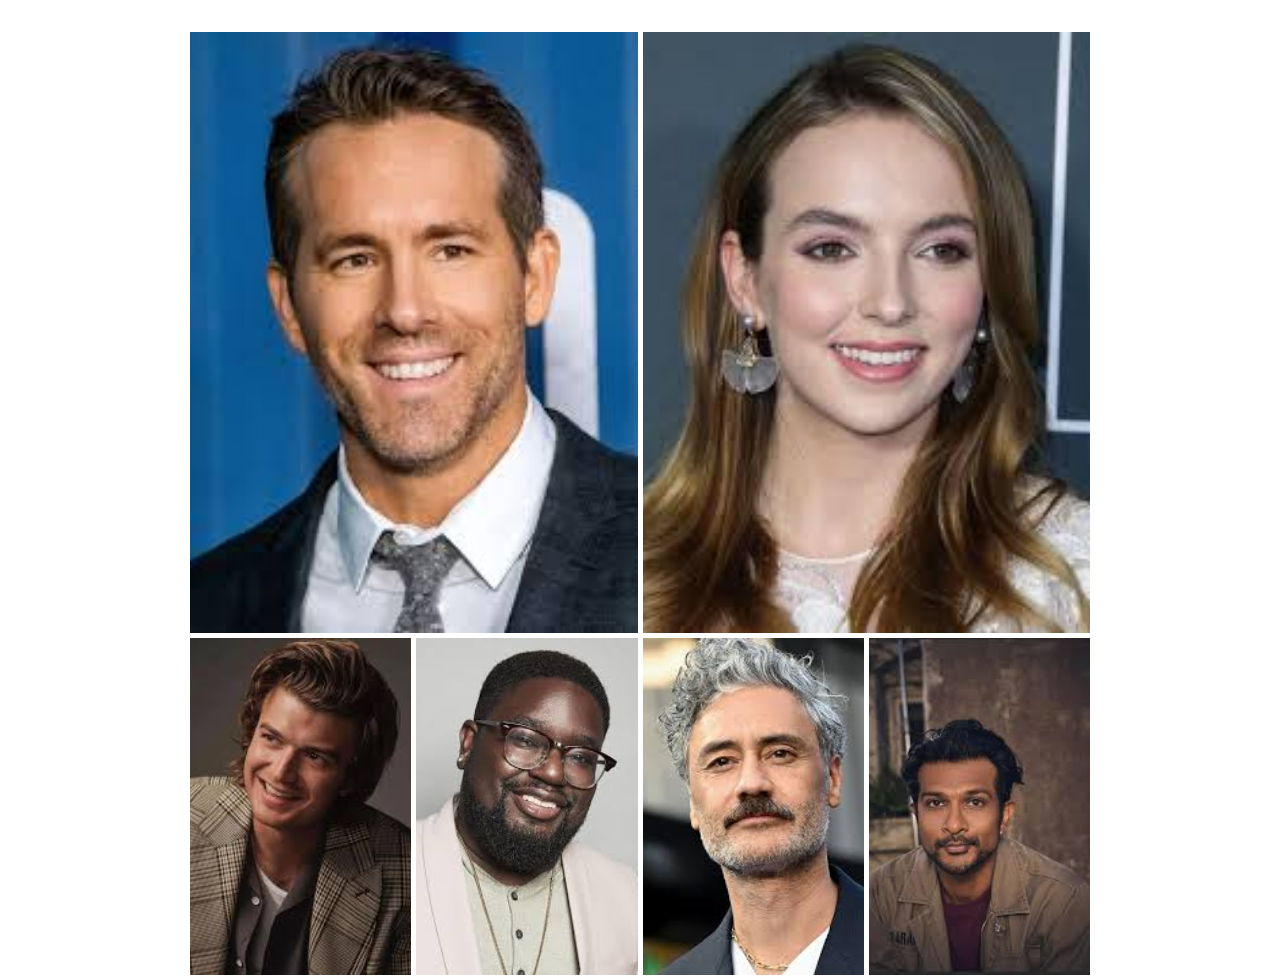
<file: actorsGallery.html>
<!DOCTYPE html>
<html lang="en">
<head>
    <meta charset="UTF-8">
    <meta name="viewport" content="width=device-width, initial-scale=1.0">
    <link rel="stylesheet" href="css/gallery.css"> <!-- viide css style'ile-->
    <title>Free Guy Actors' Gallery</title>
</head>
<body>
    
    <div class="container">

        <div class="ryan">
            <div class="img">
                <img src="images/ryan.jpg" alt="">
            </div>
        </div>

        <div class="jodie">
            <div class="img">
                <img src="images/jodie.jpg" alt="">
            </div>
        </div>

        <div class="joe">
            <div class="img">
                <img src="images/joe.jpg" alt="">
            </div>
        </div>

        <div class="lilrel">
            <div class="img">
                <img src="images/lilrel.jpg" alt="">
            </div>
        </div>

        <div class="utkash">
            <div class="img">
                <img src="images/utkash.jpg" alt="">
            </div>
        </div>

        <div class="taika">
            <div class="img">
                <img src="images/taika.jpg" alt="">
            </div>
        </div>


    </div>

</body>
</html>
</file>
<file: css/gallery.css>
* {
    margin: 0;
    padding: 0;
    box-sizing: border-box;
   /* border: 1px solid red; */
}

.container {
    width: 900px;
    height: 900px;
    margin: 2rem auto; /*keskele joondatud*/
    display: grid; /*et saaks gridi teha. Vaata brauserist: Elements: Layout: Grid overlays*/
    grid-template-columns: repeat(4, 1fr);/*template colums -veerud. 4 - 4 veergu. 1fr - 1 fraction, see on veeru laius*/
    gird-template-rows: 595px 300px; /*esimene rida, teine rida*/
    gap: 5px; /*lisab ridade vahele väikse ruumi*/
}



.container > div { /*kõik konteineri divid*/
    width: 100%;
    height: 100%;
}

.img { /*see on div klass nimega img*/
    width: 100%;
    height: 100%; 
}

.img img { /*kõik image tüüpi elemendid, mis asuvad image klassi konteinerites*/
    width: 100%;
    height: 100%;
    object-fit: cover; /*pildid jääksid oma konteineri sisse*/
}

.ryan {/*annan käsu, kus see pilt peab asuma, algaks vert joonel 1, lõpeks 3; horisont 1 kuni 2*/
grid-column: 1/3;
grid-row: 1/2;
}

.jodie {
    grid-column: 3/5;
    grid-row: 1/2;
}

.joe {
    grid-column: 1/2;
    grid-row: 2/3;
}

.lilrel {
    grid-column: 2/3;
    grid-row: 2/3;
}

.taika {
    grid-column: 3/4;
    grid-row: 2/3;
}

.utkash {
    grid-column: 4/5;
    grid-row: 2/3;
}

@media (max-width: 568px) {/*allpool olevad reeglid peavad kehtima elementidele, kui brauseri akna laius on kuni 568pc*/
    body{
        background-color: #000;
        }
    .container { /*containeril oleks automaatne laius, kirjutab üle eespool defineeritud laiuse */
        width: auto;
        grid-template-columns: repeat(1, auto); /* mitu veergu tuleb, kui on nutiekraan: paneme ühte, 1-veerg, laius on automaatne */
        grid-template-rows: repeat(6, 1fr); /*con 6 pilti, tahaks, et oleks 6 rida, pildi laius 1fr */
        grid-template-areas:  /*piltide vertikaalselt üksteise järele paigutamiseks*/
        "ryan"
        "jodie"
        "joe"
        "lilrel"
        "utkash"
        "taika"
        ;
    }

    .ryan {
        grid-area: ryan;
    }
    
    .jodie {
        grid-area: jodie;
    }

    .joe {
        grid-area: joe;
    }

    .lilrel {
        grid-area: lilrel;
    }

    .taika {
        grid-area: taika;
    }

    .utkash {
        grid-area: utkash;
    }

}
</file>
